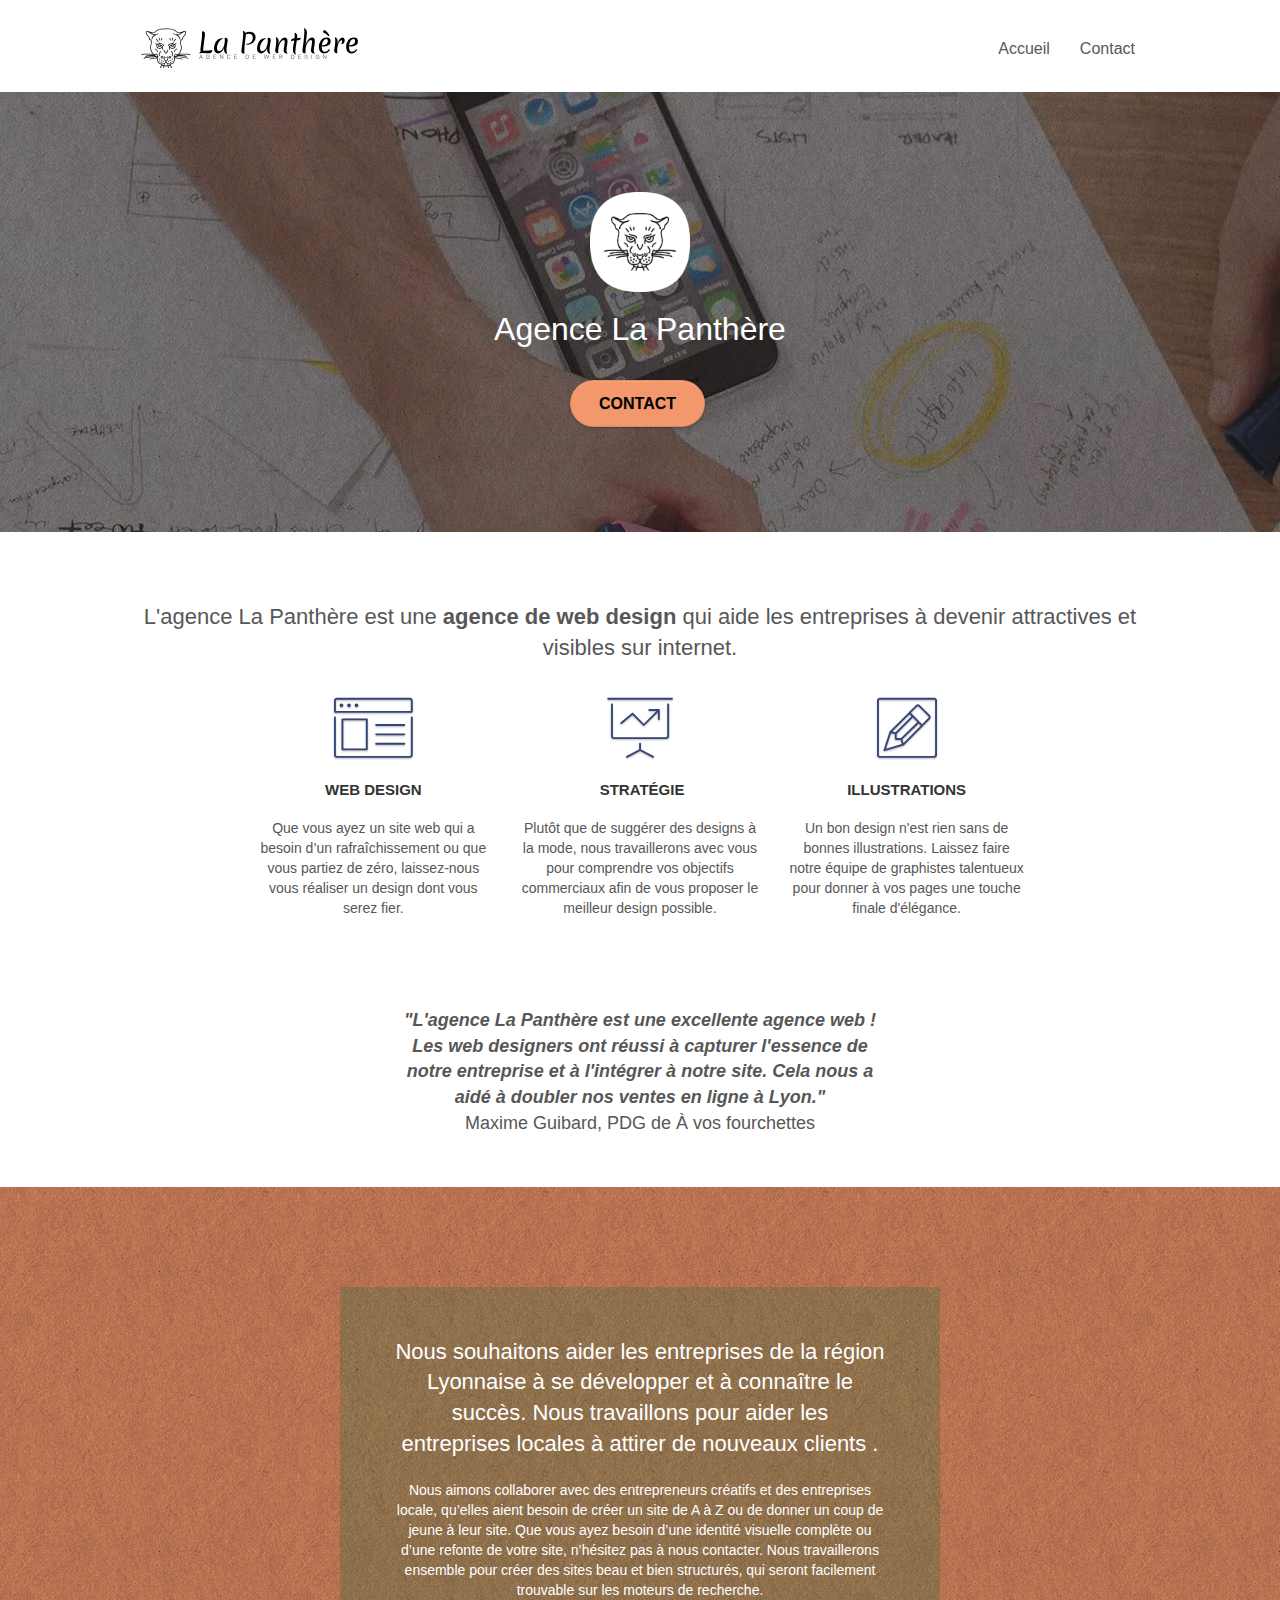
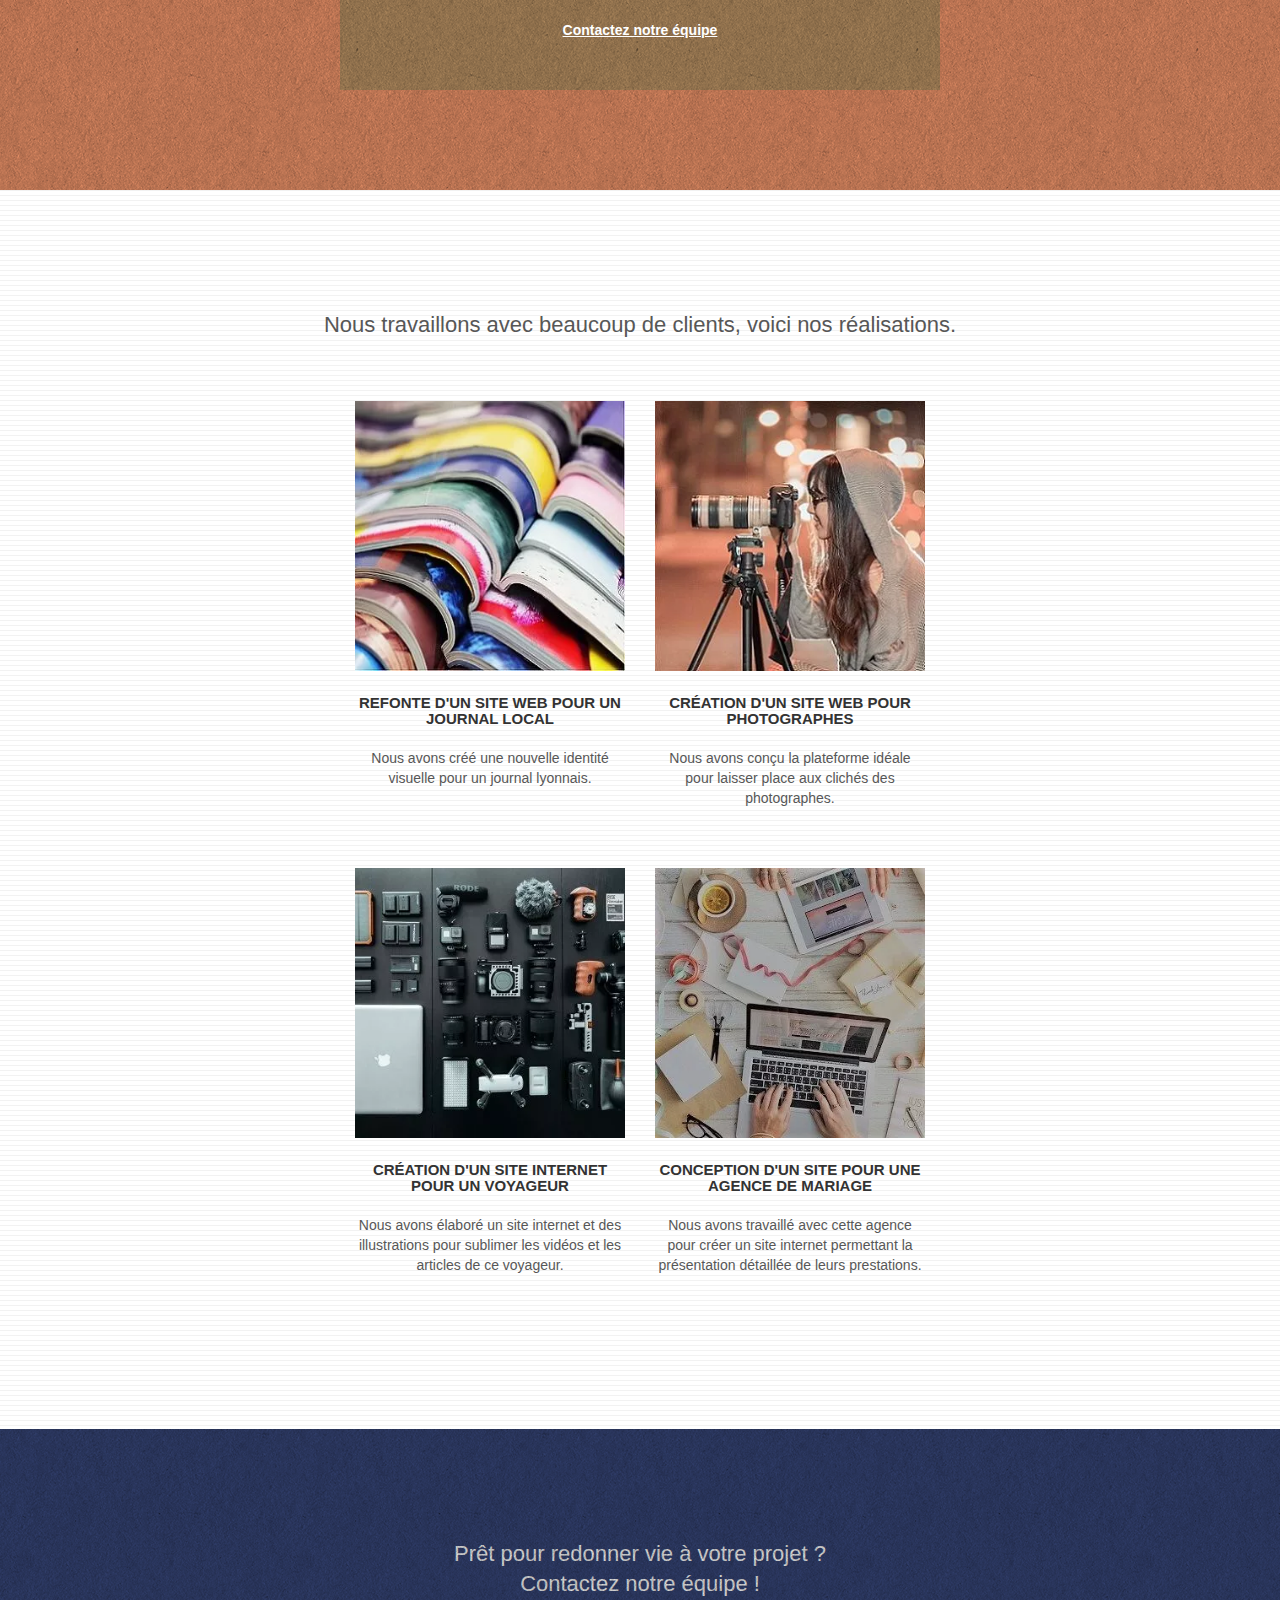
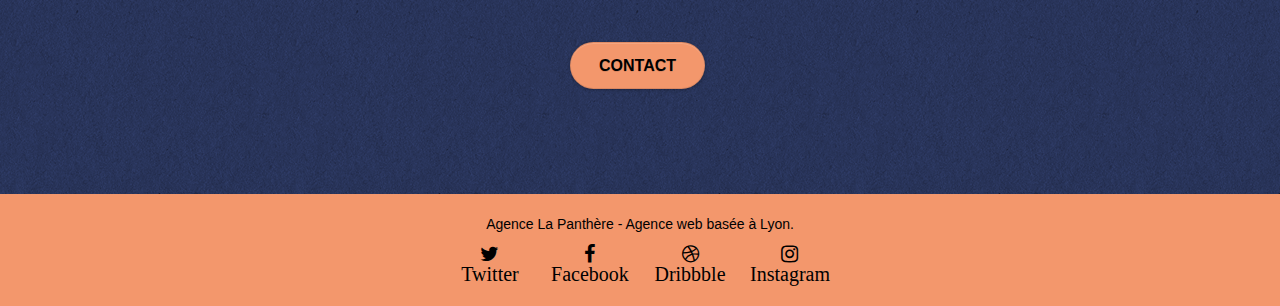
<file: index.html>
<!doctype html>
<html lang="fr">

<head>
	<meta charset="utf-8">
	<meta name="description"
		content="Vous avez un site web qui a besoin d'une nouvelle identité visuelle ? Vous partez de zéro ?
		Laissez l'agence La Panthère située à Lyon spécialisé en stratégie web vous aider a amélioré votre visibilité sur le net.">
	<meta name="viewport" content="width=device-width, initial-scale=1.0, viewport-fit=cover">
	<link rel="shortcut icon" type="image/png" href="favicon.jpg">

	<link rel="stylesheet" type="text/css" href="./css/bootstrap.css">
	<link rel="stylesheet" type="text/css" href="style.css">
	<link rel="stylesheet" type="text/css" href="./css/font-awesome.css">
	<link rel="stylesheet" type="text/css" href="./css/et-line.css">

	<title>La Panthère</title>


	<!-- Analytics -->
	<!-- Global site tag (gtag.js) - Google Analytics -->
	<!-- <script async src="https://www.googletagmanager.com/gtag/js?id=G-0QN0PF0WG7"></script>
	<script>
		window.dataLayer = window.dataLayer || [];
		function gtag() { dataLayer.push(arguments); }
		gtag('js', new Date());

		gtag('config', 'G-0QN0PF0WG7');
	</script> -->
	<!-- Analytics END -->

</head>

<body>
	<!-- Principal conteneur -->
	<div class="page-container">

		<!-- bloc-0 -->
		<div class="bloc bgc-white l-bloc " id="bloc-0">
			<div class="container bloc-sm">
				<nav class="navbar row">
					<div class="navbar-header">
						<a class="navbar-brand" href="index.html"><img src="img/agence-la-panthere-monochrome.svg"
								alt="logo agence web design Lyon" height="40" /></a>
						<button id="nav-toggle" type="button" class="ui-navbar-toggle navbar-toggle"
							data-toggle="collapse" data-target=".navbar-1">
							<span class="sr-only">Toggle navigation</span><span class="icon-bar"></span><span
								class="icon-bar"></span><span class="icon-bar"></span>
						</button>
					</div>
					<div class="collapse navbar-collapse navbar-1 special-dropdown-nav">
						<ul class="site-navigation nav navbar-nav">
							<li>
								<a href="index.html">Accueil</a>
							</li>
							<li>
							</li>
							<li>
								<a href="contact.html">Contact</a>
							</li>
						</ul>
					</div>
				</nav>
			</div>
		</div>
		<!-- bloc-0 END -->

		<!-- bloc-1-presentation -->
		<div class="bloc bgc-dark-slate-blue bg-banniere d-bloc bg-t-edge bloc-bg-texture texture-paper b-parallax"
			id="bloc-1-hero">
			<div class="container bloc-lg">
				<div class="row tight-width-whitespace">
					<div class="col-sm-12">
						<img src="img/logo.png" class="center-block image-resize-mode" width="100"
							alt="Agence La Panthère, agence web Lyon" />
						<h1 class="text-center hero-bloc-text tc-white ">
							Agence La Panthère
						</h1>
						<div class="text-center">
							<a href="contact.html" class="btn btn-lg btn-clean btn-rd cta-hero btn-atomic-tangerine"
								id="cta-hero">Contact</a>
						</div>
					</div>
				</div>
			</div>
		</div>
		<!-- bloc-1-presentation END -->

		<!-- bloc-2-services -->
		<div class="bloc bgc-white l-bloc" id="bloc-2-services">
			<div class="container bloc-md">
				<div class="row">
					<div class="col-sm-12 text-center">
						<h2 class="bloc__title-h2">
							L'agence La Panthère est une
							<strong>agence de web design</strong>
							qui aide les entreprises à devenir
							attractives et visibles sur internet.
						</h2>
					</div>
				</div>
				<div class="row voffset-lg med-width-whitespace">
					<div class="col-sm-4">
						<div class="text-center">
							<span class="et-icon-browser sm-shadow icon-dark-slate-blue icons icon-lg"></span>
						</div>
						<h3 class="mg-md text-center">
							Web design
						</h3>
						<p class="text-center ">
							Que vous ayez un site web qui a besoin d&rsquo;un rafraîchissement ou que vous partiez de
							zéro, laissez-nous vous réaliser un design dont vous serez fier.
						</p>
					</div>
					<div class="col-sm-4">
						<div class="text-center">
							<span class="et-icon-presentation sm-shadow icon-dark-slate-blue icons icon-lg"></span>
						</div>
						<h3 class="mg-md text-center">
							&nbsp;Stratégie
						</h3>
						<p class="text-center ">
							Plutôt que de suggérer des designs à la mode, nous travaillerons avec vous pour comprendre
							vos objectifs commerciaux afin de vous proposer le meilleur design possible.<br>
						</p>
					</div>
					<div class="col-sm-4">
						<div class="text-center">
							<span class="et-icon-edit sm-shadow icon-dark-slate-blue icons icon-lg"></span>
						</div>
						<h3 class="mg-md text-center">
							Illustrations
						</h3>
						<p class="text-center ">
							Un bon design n'est rien sans de bonnes illustrations. Laissez faire notre équipe de
							graphistes talentueux pour donner à vos pages une touche finale d'élégance.
						</p>
					</div>
				</div>
				<div class="row voffset-lg voffset">
					<div class="col-xs-12 col-md-8 col-md-offset-2 text-center">
						<p class="citation">
							<span>"L'agence La Panthère est une excellente agence web !
								Les web designers ont réussi à capturer l'essence de
								notre entreprise et à l'intégrer à notre site.
								Cela nous a aidé à doubler nos ventes en ligne à Lyon."</span> <br>
							Maxime Guibard, PDG de À vos fourchettes
						</p>

					</div>
				</div>
			</div>
		</div>
		<!-- bloc-2-services END -->

		<!-- bloc-3-what-i-do -->

		<div class="bloc tc-white bgc-atomic-tangerine bg-presentation d-bloc bloc-bg-texture texture-paper b-parallax"
			id="bloc-3-what-i-do">
			<div class="container bloc-lg">
				<div class="row tight-width-whitespace black-background">
					<div class="col-sm-12">
						<h2 class="mg-md text-center tc-white">
							Nous souhaitons aider les entreprises de la région Lyonnaise à se développer et à connaître
							le succès. Nous travaillons pour aider les entreprises locales à attirer de nouveaux clients
							.<br>
						</h2>
						<p class="text-center white">
							Nous aimons collaborer avec des entrepreneurs créatifs et des entreprises locale, qu’elles
							aient besoin de créer un site de A à Z ou de donner un coup de jeune à leur site. Que vous
							ayez besoin d’une identité visuelle complète ou d’une refonte de votre site, n’hésitez pas à
							nous contacter. Nous travaillerons ensemble pour créer des sites beau et bien structurés,
							qui seront facilement trouvable sur les moteurs de recherche. <br><br><a
								class="ltc-white bold-link" href="contact.html">Contactez notre équipe</a><br>
						</p>
					</div>
				</div>
			</div>
		</div>
		<!-- bloc-3-what-i-do END -->

		<!-- bloc-4-portfolio -->
		<div class="bloc bgc-white bg-lines-h2-bg bg-repeat l-bloc" id="bloc-4-portfolio">
			<div class="container bloc-lg">
				<div class="row">
					<div class="col-sm-12 text-center">
						<h2 class="portfolio__title-h2">
							Nous travaillons avec beaucoup de clients,
							voici nos réalisations.
						</h2>
					</div>
				</div>
				<div class="row tight-width-whitespace portfolio-row">
					<div class="col-sm-6">
						<a href="#" data-lightbox="img/1.webp" data-gallery-id="gallery-1"
							data-caption="Refonte d'un site web pour un journal local" data-frame="snapshot-lb"><img
								src="img/1.webp" alt="image refonte site web journal"
								class="img-responsive portfolio-thumb" /></a>
						<h3 class="mg-md text-center">
							Refonte d'un site web pour un journal local
						</h3>
						<p class="text-center">
							Nous avons créé une nouvelle identité visuelle pour un journal lyonnais.
						</p>
					</div>
					<div class="col-sm-6">
						<a href="#" data-lightbox="img/2.webp" data-gallery-id="gallery-1"
							data-caption="Création d'un site web pour photographes" data-frame="snapshot-lb"><img
								src="img/2.webp" class="img-responsive portfolio-thumb"
								alt="image Création d'un site web pour photographes" /></a>
						<h3 class="mg-md text-center">
							Création d'un site web pour photographes
						</h3>
						<p class="text-center">
							Nous avons conçu la plateforme idéale pour laisser place aux clichés des photographes.
						</p>
					</div>
				</div>
				<div class="row tight-width-whitespace portfolio-row">
					<div class="col-sm-6">
						<a href="#" data-lightbox="img/3.webp" data-gallery-id="gallery-1"
							data-caption="Création d'un site internet pour un voyageur" data-frame="snapshot-lb"><img
								src="img/3.webp" class="img-responsive portfolio-thumb"
								alt="image Création d'un site web pour voyageur" /></a>
						<h3 class="mg-md text-center">
							Création d'un site internet pour un voyageur
						</h3>
						<p class="text-center">
							Nous avons élaboré un site internet et des illustrations pour sublimer les vidéos et les
							articles de ce voyageur.
						</p>
					</div>
					<div class="col-sm-6">
						<a href="#" data-lightbox="img/4.webp" data-gallery-id="gallery-1"
							data-caption="Conception d'un site pour une agence de mariage" data-frame="snapshot-lb"><img
								src="img/4.webp" class="img-responsive portfolio-thumb"
								alt="image Création d'un site web pour agence de mariage" /></a>
						<h3 class="mg-md text-center">
							Conception d'un site pour une agence de mariage
						</h3>
						<p class="text-center">
							Nous avons travaillé avec cette agence pour créer un site internet permettant la
							présentation détaillée de leurs prestations.
						</p>
					</div>
				</div>
			</div>
		</div>
		<!-- bloc-4-portfolio END -->

		<!-- bloc-5-cta -->
		<div class="bloc bgc-dark-slate-blue bg-banniere d-bloc bloc-bg-texture texture-paper b-parallax"
			id="bloc-5-cta">
			<div class="container bloc-lg">
				<div class="row">
					<h2 class="mg-md text-center tc-white">
						Prêt pour redonner vie à votre projet ?<br>Contactez notre équipe !
					</h2>
					<div class="col-sm-12 text-center">
						<a href="contact.html"
							class="btn btn-atomic-tangerine btn-clean btn-rd btn-lg cta-hero">Contact</a>
					</div>
				</div>
			</div>
		</div>
		<!-- bloc-5-cta END -->

		<!-- Footer - bloc-8 -->
		<footer class="bloc bgc-atomic-tangerine d-bloc" id="bloc-8">
			<div class="container bloc-sm">
				<div class="row">
					<div class="col-sm-12">
						<p class="text-center white">
							Agence La Panthère - Agence web basée à Lyon.<br />
						</p>
						<div class="row row-no-gutters social">
							<div class="col-sm-3">
								<div class="text-center">
									<a class="social" href="https://twitter.com/?lang=fr"><span
											class="fa fa-twitter icon-md" title="Twitter"><BR>Twitter</span></a>
								</div>
							</div>
							<div class="col-sm-3">
								<div class="text-center">
									<a class="social" href="https://www.facebook.com/"><span
											class="fa fa-facebook icon-md" title="Facebook"><BR>Facebook</span></a>
								</div>
							</div>
							<div class="col-sm-3">
								<div class="text-center">
									<a class="social" href="dribbble.com"><span class="fa fa-dribbble icon-md"
											title="Dribbble"><BR>Dribbble</span></a>
								</div>
							</div>
							<div class="col-sm-3">
								<div class="text-center">
									<a class="social" href="https://www.instagram.com/?hl=fr"><span
											class="fa fa-instagram icon-md" title="Instagram"><BR>Instagram</span></a>
								</div>
							</div>
						</div>
					</div>
				</div>
			</div>
		</footer>
		<!-- Footer - bloc-8 END -->

	</div>
	<!-- Principal conteneur END -->

	<script src="./js/jquery-2.1.0.js"></script>
	<script src="./js/bootstrap.js"></script>
	<script src="./js/blocs.js"></script>
	<script src="./js/jquery.touchSwipe.js" defer></script>
	<script src="./js/gmaps.js"></script>

</body>

</html>
</file>
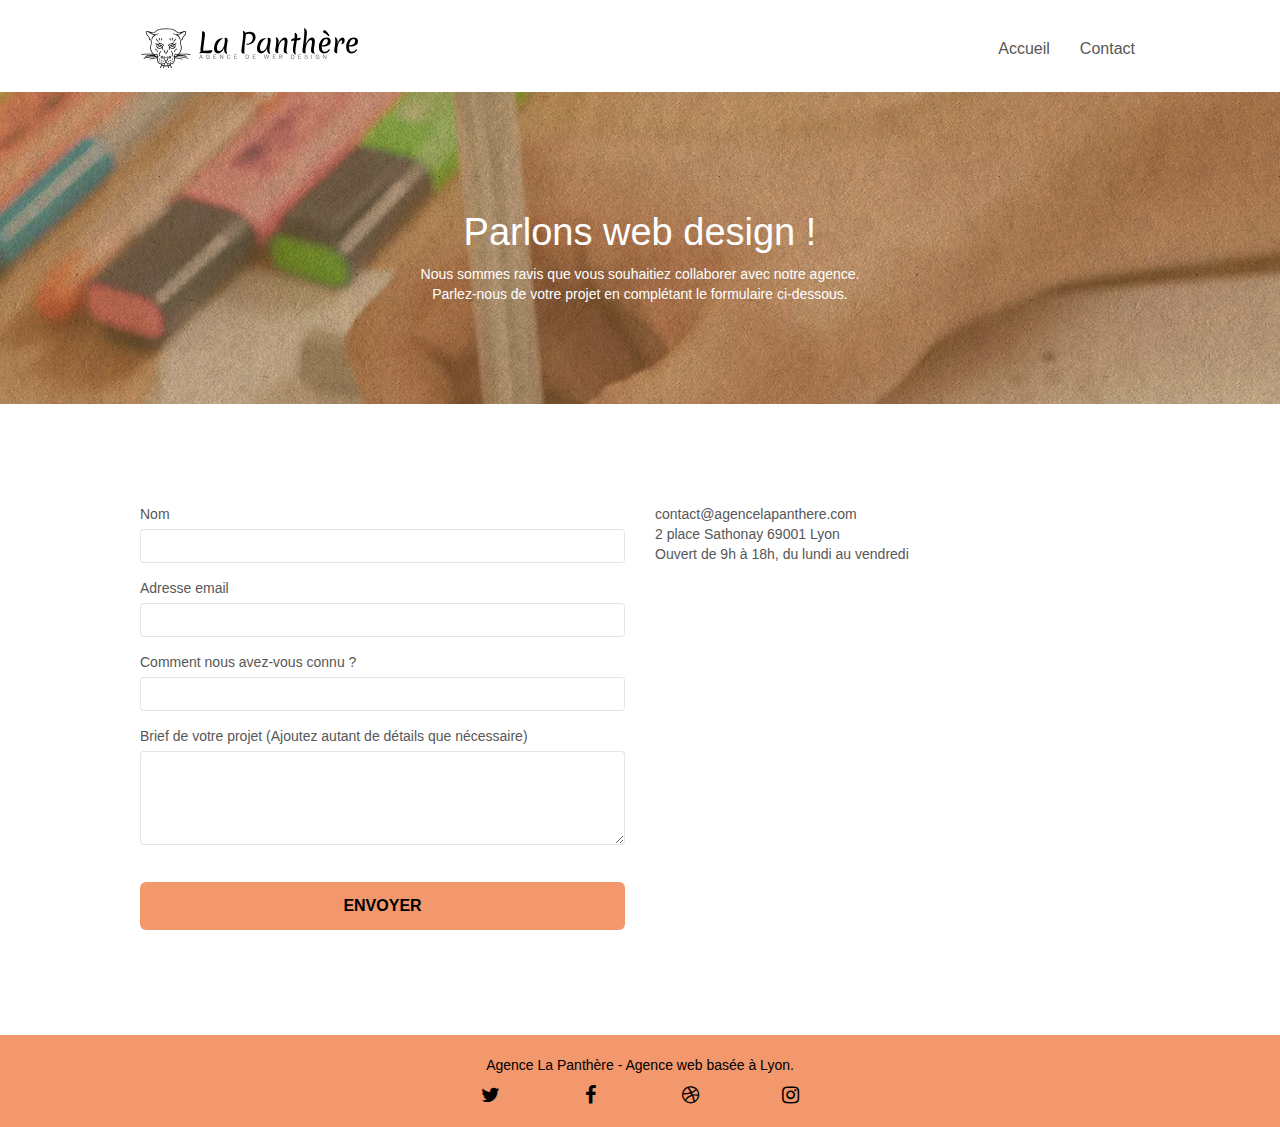
<file: contact.html>
<!doctype html>
<html lang="fr">

<head>
	<meta charset="utf-8">
	<meta name="description"
		content="Vous avez un site web qui a besoin d'une nouvelle identité visuelle ? Vous partiez de zéro ?
		Laissez l'agence La Panthère située à Lyon spécialisé en stratégie web vous aider a amélioré votre visibilité sur le net.">
	<meta name="robots" content="noindex">
	<meta name="viewport" content="width=device-width, initial-scale=1.0, viewport-fit=cover">
	<link rel="shortcut icon" type="image/png" href="favicon.jpg">

	<link rel="stylesheet" type="text/css" href="./css/bootstrap.css">
	<link rel="stylesheet" type="text/css" href="style.css">
	<link rel="stylesheet" type="text/css" href="./css/font-awesome.css">
	<link rel="stylesheet" type="text/css" href="./css/et-line.css">

	<title>La Panthère</title>

	<!-- Analytics -->
	<!-- <script async src="https://www.googletagmanager.com/gtag/js?id=G-0QN0PF0WG7"></script>
	<script>
		window.dataLayer = window.dataLayer || [];
		function gtag() { dataLayer.push(arguments); }
		gtag('js', new Date());

		gtag('config', 'G-0QN0PF0WG7');
	</script> -->
	<!-- Analytics END -->

</head>

<body>
	<!-- Principal conteneur -->
	<div class="page-container">

		<!-- bloc-0 -->
		<div class="bloc bgc-white l-bloc " id="bloc-0">
			<div class="container bloc-sm">
				<nav class="navbar row">
					<div class="navbar-header">
						<a class="navbar-brand" href="index.html"><img src="img/agence-la-panthere-monochrome.svg"
								alt="atlanta web design logo" height="40" /></a>
						<button id="nav-toggle" type="button" class="ui-navbar-toggle navbar-toggle"
							data-toggle="collapse" data-target=".navbar-1">
							<span class="sr-only">Toggle navigation</span><span class="icon-bar"></span><span
								class="icon-bar"></span><span class="icon-bar"></span>
						</button>
					</div>
					<div class="collapse navbar-collapse navbar-1 special-dropdown-nav">
						<ul class="site-navigation nav navbar-nav">
							<li>
								<a href="index.html">Accueil</a>
							</li>
							<li>
							</li>
							<li>
								<a href="contact.html">Contact</a>
							</li>
						</ul>
					</div>
				</nav>
			</div>
		</div>
		<!-- bloc-0 END -->

		<!-- bloc-6 -->
		<div class="bloc tc-white bgc-atomic-tangerine bg-presentation d-bloc bloc-bg-texture texture-paper b-parallax"
			id="bloc-6">
			<div class="container bloc-lg">
				<div class="row">
					<div class="col-sm-12">
						<h1 class="text-center hero-bloc-text tc-white">
							Parlons web design !
						</h1>
						<p class="text-center mg-lg tc-white tight-width-whitespace">
							Nous sommes ravis que vous souhaitiez collaborer avec notre agence.<br>
							Parlez-nous de votre projet en complétant le formulaire ci-dessous.
						</p>
					</div>
				</div>
			</div>
		</div>
		<!-- bloc-6 END -->

		<!-- bloc-7 -->
		<div class="bloc bgc-white l-bloc" id="bloc-7">
			<div class="container bloc-lg">
				<div class="row">
					<div class="col-sm-6">
						<form id="form_1">
							<div class="form-group">
								<label>
									Nom
								</label>
								<input id="name" class="form-control" required />
							</div>
							<div class="form-group">
								<label>
									Adresse email
								</label>
								<input id="email" class="form-control" type="email" required />
							</div>
							<div class="form-group">
								<label>
									Comment nous avez-vous connu ?
								</label>
								<input class="form-control" type="email" required id="input_504" />
							</div>
							<div class="form-group">
								<label>
									Brief de votre projet (Ajoutez autant de détails que nécessaire)<br>
								</label><textarea id="message" class="form-control" rows="4" cols="50"
									required></textarea>
							</div>
							<button class="bloc-button btn btn-lg btn-block cta-hero btn-atomic-tangerine"
								type="submit">
								Envoyer
							</button>
						</form>
					</div>
					<div class="col-sm-6">
						<p>
							contact@agencelapanthere.com<br>2 place Sathonay 69001 Lyon<br>Ouvert de 9h à 18h, du lundi
							au vendredi<br>
						</p>
					</div>
				</div>
			</div>
		</div>
		<!-- bloc-7 END -->

		<!-- ScrollToTop Button -->
		<a class="bloc-button btn btn-d scrollToTop" onclick="scrollToTarget('1')"><span
				class="fa fa-chevron-up"></span></a>
		<!-- ScrollToTop Button END-->


		<!-- Footer - bloc-8 -->
		<div class="bloc bgc-atomic-tangerine d-bloc" id="bloc-8">
			<div class="container bloc-sm">
				<div class="row">
					<div class="col-sm-12">
						<p class="text-center white">
							Agence La Panthère - Agence web basée à Lyon.<br>
						</p>
						<div class="row row-no-gutters social">
							<div class="col-sm-3">
								<div class="text-center">
									<a class="social" href="index.html"><span class="fa fa-twitter icon-md"></span></a>
								</div>
							</div>
							<div class="col-sm-3">
								<div class="text-center">
									<a class="social" href="index.html"><span class="fa fa-facebook icon-md"></span></a>
								</div>
							</div>
							<div class="col-sm-3">
								<div class="text-center">
									<a class="social" href="index.html"><span class="fa fa-dribbble icon-md"></span></a>
								</div>
							</div>
							<div class="col-sm-3">
								<div class="text-center">
									<a class="social" href="index.html"><span
											class="fa fa-instagram icon-md"></span></a>
								</div>
							</div>
						</div>
					</div>
				</div>
			</div>
		</div>
		<!-- Footer - bloc-8 END -->

	</div>
	<!-- Principal conteneur END -->

	<script src="./js/jquery-2.1.0.js"></script>
	<script src="./js/bootstrap.js"></script>
	<script src="./js/blocs.js"></script>
	<script src="./js/jquery.touchSwipe.js" defer></script>
	<script src="./js/gmaps.js"></script>

</body>

</html>
</file>
<file: style.css>
body {
    margin: 0;
    padding: 0;
    background: #FFF;
    overflow-x: hidden;
    -webkit-font-smoothing: antialiased;
    -moz-osx-font-smoothing: grayscale;
}

a,
button {
    transition: all .3s ease-in-out;
    outline: none !important;
}

a:hover {
    text-decoration: none;
    cursor: pointer;
}

#page-loading-blocs-notifaction {
    position: fixed;
    top: 0;
    bottom: 0;
    width: 100%;
    z-index: 100000;
    background: #FFFFFF url("img/pageload-spinner.gif") no-repeat center center;
}

.bloc {
    width: 100%;
    clear: both;
    background: 50% 50% no-repeat;
    padding: 0 50px;
    -webkit-background-size: cover;
    -moz-background-size: cover;
    -o-background-size: cover;
    background-size: cover;
    position: relative;
}

.bloc .container {
    padding-left: 0;
    padding-right: 0;
}

.bloc-lg {
    padding: 100px 50px;
}

.bloc-md {
    padding: 50px;
}

.bloc-sm {
    padding: 20px 50px;
}

.bg-center,
.bg-l-edge,
.bg-r-edge,
.bg-t-edge,
.bg-b-edge,
.bg-tl-edge,
.bg-bl-edge,
.bg-tr-edge,
.bg-br-edge,
.bg-repeat {
    -webkit-background-size: auto !important;
    -moz-background-size: auto !important;
    -o-background-size: auto !important;
    background-size: auto !important;
}

.bg-repeat {
    background: repeat;
}

.bg-t-edge {
    background: top no-repeat;
}

.bloc-bg-texture::before {
    content: "";
    background-size: 2px 2px;
    position: absolute;
    top: 0;
    bottom: 0;
    left: 0;
    right: 0;
}

.texture-paper::before {
    background: url("img/texture-paper.webp");
    background-size: 280px 280px;
}

.b-parallax {
    background-attachment: fixed;
}

.d-bloc {
    color: rgba(255, 255, 255, .7);
}

.d-bloc button:hover {
    color: rgba(255, 255, 255, .9);
}

.d-bloc .icon-round,
.d-bloc .icon-square,
.d-bloc .icon-rounded,
.d-bloc .icon-semi-rounded-a,
.d-bloc .icon-semi-rounded-b {
    border-color: rgba(255, 255, 255, .9);
}

.d-bloc .divider-h span {
    border-color: rgba(255, 255, 255, .2);
}

.d-bloc .a-btn,
.d-bloc .navbar a,
.d-bloc .navbar-brand,
.d-bloc a .icon-sm,
.d-bloc a .icon-md,
.d-bloc a .icon-lg,
.d-bloc a .icon-xl,
.d-bloc h1 a,
.d-bloc h2 a,
.d-bloc h3 a,
.d-bloc h4 a,
.d-bloc h5 a,
.d-bloc h6 a,
.d-bloc p a {
    color: rgb(0, 0, 0);
}

.d-bloc .a-btn:hover,
.d-bloc .navbar a:hover,
.d-bloc .navbar-brand:hover,
.d-bloc a:hover .icon-sm,
.d-bloc a:hover .icon-md,
.d-bloc a:hover .icon-lg,
.d-bloc a:hover .icon-xl,
.d-bloc h1 a:hover,
.d-bloc h2 a:hover,
.d-bloc h3 a:hover,
.d-bloc h4 a:hover,
.d-bloc h5 a:hover,
.d-bloc h6 a:hover,
.d-bloc p a:hover {
    color: rgb(255, 255, 255);
}

.d-bloc .navbar-toggle .icon-bar {
    background: rgba(255, 255, 255, 1);
}

p.text-center:nth-child(1) {
    color: #000 !important;
}

.d-bloc .btn-wire,
.d-bloc .btn-wire:hover {
    color: rgba(255, 255, 255, 1);
    border-color: rgba(255, 255, 255, 1);
}

.d-bloc .panel {
    color: rgba(0, 0, 0, .5);
}

.d-bloc .panel button:hover {
    color: rgba(0, 0, 0, .7);
}

.d-bloc .panel icon {
    border-color: rgba(0, 0, 0, .7);
}

.d-bloc .panel .divider-h span {
    border-color: rgba(0, 0, 0, .1);
}

.d-bloc .panel .a-btn {
    color: rgba(0, 0, 0, .6);
}

.d-bloc .panel .a-btn:hover {
    color: rgba(0, 0, 0, 1);
}

.d-bloc .panel .btn-wire,
.d-bloc .panel .btn-wire:hover {
    color: rgba(0, 0, 0, .7);
    border-color: rgba(0, 0, 0, .3);
}

.d-bloc .panel,
.l-bloc {
    color: rgba(0, 0, 0, .5);
}

.d-bloc .panel button:hover,
.l-bloc button:hover {
    color: rgba(0, 0, 0, .7);
}

.l-bloc .icon-round,
.l-bloc .icon-square,
.l-bloc .icon-rounded,
.l-bloc .icon-semi-rounded-a,
.l-bloc .icon-semi-rounded-b {
    border-color: rgba(0, 0, 0, .7);
}

.d-bloc .panel .divider-h span,
.l-bloc .divider-h span {
    border-color: rgba(0, 0, 0, .1);
}

.d-bloc .panel .a-btn,
.l-bloc .a-btn,
.l-bloc .navbar a,
.l-bloc .navbar-brand,
.l-bloc a .icon-sm,
.l-bloc a .icon-md,
.l-bloc a .icon-lg,
.l-bloc a .icon-xl,
.l-bloc h1 a,
.l-bloc h2 a,
.l-bloc h3 a,
.l-bloc h4 a,
.l-bloc h5 a,
.l-bloc h6 a,
.l-bloc p a {
    color: rgba(0, 0, 0, .6);
}

.d-bloc .panel .a-btn:hover,
.l-bloc .a-btn:hover,
.l-bloc .navbar a:hover,
.l-bloc .navbar-brand:hover,
.l-bloc a:hover .icon-sm,
.l-bloc a:hover .icon-md,
.l-bloc a:hover .icon-lg,
.l-bloc a:hover .icon-xl,
.l-bloc h1 a:hover,
.l-bloc h2 a:hover,
.l-bloc h3 a:hover,
.l-bloc h4 a:hover,
.l-bloc h5 a:hover,
.l-bloc h6 a:hover,
.l-bloc p a:hover {
    color: rgba(0, 0, 0, 1);
}

.l-bloc .navbar-toggle .icon-bar {
    color: rgba(0, 0, 0, .6);
}

.d-bloc .panel .btn-wire,
.d-bloc .panel .btn-wire:hover,
.l-bloc .btn-wire,
.l-bloc .btn-wire:hover {
    color: rgba(0, 0, 0, .7);
    border-color: rgba(0, 0, 0, .3);
}

.voffset {
    margin-top: 30px;
}

.voffset-lg {
    margin-top: 80px;
}

.row-no-gutters {
    margin-right: 0;
    margin-left: 0;
}

.row.row-no-gutters>[class^="col-"],
.row.row-no-gutters>[class*=" col-"] {
    padding-right: 0;
    padding-left: 0;
}

#bloc-1-hero h1 {
    font-size: 32px;
}

.navbar {
    margin-bottom: 0;
    z-index: 1;
}

.navbar-brand {
    height: auto;
    padding: 3px 15px;
    font-size: 25px;
    font-weight: normal;
    font-weight: 600;
    line-height: 44px;
}

.navbar-brand img {
    max-height: 200px;
    margin: 0 5px 0 0;
    display: inline;
}

.navbar-brand img[src$=svg] {
    min-width: 100px;
}

.nav-center .navbar-brand img {
    margin: 0;
}

.navbar .nav {
    padding-top: 2px;
    margin-right: -16px;
    float: right;
    z-index: 1;
}

.nav>li {
    float: left;
    margin-top: 4px;
    font-size: 16px;
}

.navbar-nav .open .dropdown-menu>li>a {
    text-align: inherit;
}

.navbar-toggle {
    margin: 10px 10px 0 0;
    border: 0px;
}

.navbar-toggle:hover {
    background: transparent !important;
}

.navbar-toggle .icon-bar {
    background-color: rgba(0, 0, 0, .5);
    width: 26px;
}

.nav-invert .navbar .nav {
    float: left;
}

.nav-invert .navbar-header,
.nav-invert .navbar-brand {
    float: right;
    position: relative;
    z-index: 2;
}

@media (min-width: 768px) {
    .site-navigation {
        position: absolute;
        top: 50%;
        right: 20px;
        transform: translate(0, -50%);
        -webkit-transform: translateY(-50%);
    }

    .nav>li .dropdown-menu a,
    .nav>li .dropdown-menu a:hover {
        color: #484848;
    }

    .nav-invert .site-navigation {
        left: 0;
        right: 0;
    }

    .nav-center {
        text-align: center;
    }

    .nav-center .navbar-header {
        width: 100%;
    }

    .nav-center .navbar-header,
    .nav-center .navbar-brand,
    .nav-center .nav>li {
        float: none;
        display: inline-block;
    }

    .nav-center .site-navigation {
        position: relative;
        width: 100%;
        right: 0;
        margin-right: 0px;
        margin-top: 20px;
    }

    .nav-center.mini-nav .navbar-toggle {
        float: none;
        margin: 10px auto 0;
    }
}

.nav>li>.dropdown a {
    background: none !important;
    display: block;
    padding: 14px 15px;
}

nav .caret {
    margin: 0 5px;
}

.dropdown-menu .dropdown-menu {
    top: -8px;
    left: 100%;
}

.dropdown-menu .dropmenu-flow-right {
    top: 100%;
    left: 0;
    margin-left: -1px;
    border-top-left-radius: 0;
    border-top-right-radius: 0;
}

.dropdown-menu .dropdown span {
    border: 4px solid black;
    border-top-color: transparent;
    border-right-color: transparent;
    border-bottom-color: transparent;
    margin: 6px -5px 0 0 !important;
    float: right;
}

.mg-md {
    margin-top: 10px;
    margin-bottom: 20px;
}

.mg-lg {
    margin-top: 10px;
    margin-bottom: 40px;
}

.btn {
    margin: 0 5px 5px 0;
}

.btn.pull-right {
    margin: 0 0 5px 5px;
}

.btn-d,
.btn-d:hover,
.btn-d:focus {
    color: #FFF;
    background: rgba(0, 0, 0, .3);
}

button {
    outline: none !important;
}

.btn-rd {
    border-radius: 40px;
}

.btn-clean {
    border: 1px solid rgba(0, 0, 0, .08);
    border-bottom-color: rgba(0, 0, 0, .1);
    text-shadow: 0 1px 0 rgba(0, 0, 1, .1);
    box-shadow: 0 1px 3px rgba(0, 0, 1, .25), inset 0 1px 0 0 rgba(255, 255, 255, .15);
}

.icon-md {
    font-size: 20px !important;
}

.icon-lg {
    font-size: 60px !important;
}

.sm-shadow {
    text-shadow: 0 1px 2px rgba(0, 0, 0, .3);
}

.panel-sq,
.panel-sq .panel-heading,
.panel-sq .panel-footer {
    border-radius: 0;
}

.panel-rd {
    border-radius: 30px;
}

.panel-rd .panel-heading {
    border-radius: 29px 29px 0 0;
}

.panel-rd .panel-footer {
    border-radius: 0 0 29px 29px;
}

.form-control {
    border-color: rgba(0, 0, 0, .1);
    box-shadow: none;
}

.scrollToTop {
    width: 40px;
    height: 40px;
    position: fixed;
    bottom: 20px;
    right: 20px;
    opacity: 0;
    z-index: 500;
    transition: all .3s ease-in-out;
}

.citation {
    font-size: 18px;
    max-width: 50rem;
    margin: auto;
}

.citation span {
    font-weight: bold;
    font-style: italic;
}

.scrollToTop span {
    margin-top: 6px;
}

.showScrollTop {
    font-size: 14px;
    opacity: 1;
}

a[data-lightbox] {
    position: relative;
    display: block;
    text-align: center;
}

a[data-lightbox]:hover::before {
    content: "+";
    font-family: "HelveticaNeue-Light", "Helvetica Neue Light", "Helvetica Neue", Helvetica, Arial;
    font-size: 32px;
    width: 50px;
    height: 50px;
    margin-left: -25px;
    border-radius: 50%;
    background: rgba(0, 0, 0, .6);
    color: #FFF;
    font-weight: 100;
    z-index: 1;
    position: absolute;
    top: 50%;
    transform: translateY(-50%);
    -webkit-transform: translateY(-50%);
}

a[data-lightbox]:hover img {
    opacity: 0.6;
    -webkit-animation-fill-mode: none;
    animation-fill-mode: none;
}

#lightbox-modal {
    display: flex;
    align-items: center;
}

#lightbox-modal .modal-dialog {
    width: 90%;
    max-width: 900px;
    margin: 0 auto 0;
}

#lightbox-modal .modal-dialog img {
    max-height: 90vh;
    margin: 0 auto;
}

.lightbox-caption {
    padding: 20px;
    color: #FFF;
    background: rgba(0, 0, 0, .5);
    position: absolute;
    left: 15px;
    right: 15px;
    bottom: 5px;
}

.close-lightbox {
    color: #FFF;
    font-size: 30px;
    position: absolute;
    top: 20px;
    right: 20px;
    z-index: 20;
    background: rgba(0, 0, 0, .5);
    border: none;
    line-height: 30px;
    padding: 0 9px 5px;
    opacity: 0.3;
}

.close-lightbox:hover,
.next-lightbox:hover,
.prev-lightbox:hover {
    opacity: 1.0;
    color: #FFF;
}

.next-lightbox,
.prev-lightbox {
    font-size: 20px;
    color: rgba(255, 255, 255, .9);
    background: rgba(0, 0, 0, .5);
    transition: all .2s ease-in-out;
    position: absolute;
    top: 45%;
    z-index: 1;
    opacity: 0.4;
}

.next-lightbox {
    padding: 6px 8px 1px 13px;
    right: 25px;
}

.prev-lightbox {
    padding: 6px 13px 1px 10px;
    left: 25px;
}

.snapshot-lb .modal-body {
    padding-bottom: 45px;
}

.snapshot-lb .lightbox-caption {
    padding: 0;
    color: rgba(0, 0, 0, .5);
    background: none;
}

h1,
h2,
h3,
h4,
h5,
h6,
p,
label,
.btn,
a {
    font-family: "helvetica";
    font-weight: 400;
    color: #575757 !important;
}

.container {
    max-width: 1000px;
}

.hero-bloc-text {
    font-size: 38px;
}

.hero-bloc-text-sub {
    font-size: 36px;
}

.statement-bloc-text {
    line-height: 26px;
    font-style: italic;
    font-size: 20px;
    text-align: center;
    font-weight: lighter;
    max-width: 520px;
    margin: auto auto auto auto;
}

p {
    font-size: 14px;
}

.tight-width-whitespace {
    max-width: 600px;
    margin: auto auto auto auto;
}

.h1 {
    font-size: 20px;
    font-family: "Open Sans";
}

.cta-hero {
    margin-top: 22px;
    color: #FFFFFF !important;
    text-transform: uppercase;
    padding: 12px 28px 12px 28px;
    font-size: 16px;
    font-weight: 700;
}

.social {
    max-width: 400px;
    margin: auto auto auto auto;
}

h2 {
    font-size: 22px;
    line-height: 1.4em;
}

h3 {
    font-size: 15px;
    text-transform: uppercase;
    font-weight: 700;
    color: #333333 !important;
}

.med-width-whitespace {
    max-width: 800px;
    margin: auto auto auto auto;
    box-shadow: 0px 0px 0px #000000;
}

h1 {
    color: #333333 !important;
}

h4 {
    color: #333333 !important;
}

.icons {
    margin-bottom: 14px;
    margin-top: 24px;
}

.white {
    color: #FFFFFF !important;
}

.portfolio-thumb {
    margin-bottom: 24px;
}

.portfolio-row {
    margin-bottom: 44px;
    margin-top: 50px;
}

.avatar {
    box-shadow: 0px 4px 9px rgba(0, 0, 0, 0.3);
}

.black-background {
    background-color: rgba(165, 147, 99, 0.7);
    padding: 40px 40px 40px 40px;
}

.bold-link {
    font-weight: 900;
    text-decoration: underline !important;
}

.bgc-white {
    background-color: #FFFFFF;
}

.bgc-dark-slate-blue {
    background-color: #364577;
}

.bgc-atomic-tangerine {
    background-color: #F3976C;
}

.tc-white {
    color: #FFFFFF !important;
}

.btn-atomic-tangerine {
    background: #F3976C;
    color: #000000 !important;
}

.btn-atomic-tangerine:hover {
    background: #c27956 !important;
    color: #FFFFFF !important;
}

.ltc-white {
    color: #FFFFFF !important;
}

.ltc-white:hover {
    color: #cccccc !important;
}

.ltc-atomic-tangerine {
    color: #F3976C !important;
}

.ltc-atomic-tangerine:hover {
    color: #c27956 !important;
}

.icon-dark-slate-blue {
    color: #364577 !important;
    border-color: #364577 !important;
}

.bg-dots-bg {
    background-image: url("img/dots-bg.png");
}

.bg-lines-h2-bg {
    background-image: url("img/lines-h2-bg.png");
}

.bg-banniere {
    background-image: url("img/agence-la-panthere.webp");
}

.bg-presentation {
    background-image: url("img/image-de-presentation.webp");
}

@media (max-width: 1024px) {
    .bloc {
        padding-left: 20px;
        padding-right: 20px;
    }

    .bloc.full-width-bloc,
    .bloc-tile-2.full-width-bloc .container,
    .bloc-tile-3.full-width-bloc .container,
    .bloc-tile-4.full-width-bloc .container {
        padding-left: 0;
        padding-right: 0;
    }
}

@media (max-width: 992px) and (min-width: 768px) {
    .navbar .nav {
        max-width: 80%
    }

    .nav-center.navbar .nav {
        max-width: 100%
    }
}

@media only screen and (min-width: 768px) and (max-width: 1024px) and (orientation: landscape) {
    .b-parallax {
        background-attachment: scroll;
    }
}

@media only screen and (min-width: 1024px) and (max-width: 1366px) and (-webkit-min-device-pixel-ratio: 1.5) {
    .b-parallax {
        background-attachment: scroll;
    }
}

@media (max-width: 991px) {
    .container {
        width: 100%;
    }

    .b-parallax {
        background-attachment: scroll;
    }

    .page-container,
    #hero-bloc {
        overflow-x: hidden;
        position: relative;
    }

    .bloc {
        padding-left: 0px;
        padding-right: 0px;
    }

    .bloc-group,
    .bloc-group .bloc {
        display: block;
        width: 100%;
    }

    .bloc-fill-screen .fill-bloc-top-edge,
    .bloc-fill-screen .fill-bloc-bottom-edge {
        padding: 0 20px;
        padding-left: 0px;
        padding-right: 0px;
    }
}

@media (max-width: 767px) {
    .page-container {
        overflow-x: hidden;
        position: relative;
    }

    h1,
    h2,
    h3,
    h4,
    h5,
    h6,
    p,
    #disqus_thread {
        padding-left: 10px !important;
        padding-right: 10px !important;
    }

    .b-parallax {
        background-attachment: scroll;
    }

    .navbar .nav {
        padding-top: 0;
        border-top: 1px solid rgba(0, 0, 0, .2);
        float: none !important;
    }

    .navbar.row {
        margin-left: 0;
        margin-right: 0;
    }

    .site-navigation {
        position: inherit;
        transform: none;
        -webkit-transform: none;
        -ms-transform: none;
    }

    .nav>li {
        margin-top: 0;
        border-bottom: 1px solid rgba(0, 0, 0, .1);
        background: rgba(0, 0, 0, .05);
        text-align: left;
        padding-left: 15px;
        width: 100%;
    }

    .nav>li:hover {
        background: rgba(0, 0, 0, .08);
    }

    .dropdown .dropdown a .caret {
        float: none;
        margin: 5px 0 0 10px !important;
        border: 4px solid black;
        border-bottom-color: transparent;
        border-right-color: transparent;
        border-left-color: transparent;
    }

    #hero-bloc .navbar .nav {
        background: rgba(0, 0, 0, .8);
    }

    #hero-bloc .navbar .nav a {
        color: rgba(255, 255, 255, .6);
    }

    .hero {
        padding: 50px 0;
    }

    .hero-nav {
        left: -1px;
        right: -1px;
    }

    .navbar-collapse {
        padding: 0;
        overflow-x: hidden;
        -webkit-box-shadow: none;
        box-shadow: none;
    }

    .navbar-brand img {
        max-height: 40px;
        width: auto;
    }

    .nav-invert .navbar-header {
        float: none;
        width: 100%;
    }

    .nav-invert .navbar-toggle {
        float: left;
        margin-left: 10px;
    }

    .bloc {
        padding-left: 0;
        padding-right: 0;
    }

    .bloc-xxl,
    .bloc-xl,
    .bloc-lg {
        padding: 40px 0;
    }

    .bloc-sm,
    .bloc-md {
        padding-left: 0;
        padding-right: 0;
    }

    .bloc-tile-2 .container,
    .bloc-tile-3 .container,
    .bloc-tile-4 .container,
    .bloc-fill-screen .fill-bloc-top-edge,
    .bloc-fill-screen .fill-bloc-bottom-edge {
        padding-left: 0;
        padding-right: 0;
    }

    .a-block {
        padding: 0 10px;
    }

    .btn-dwn {
        display: none;
    }

    .voffset {
        margin-top: 5px;
    }

    .voffset-md {
        margin-top: 20px;
    }

    .voffset-lg {
        margin-top: 30px;
    }

    form {
        padding: 5px;
    }

    .close-lightbox {
        display: inline-block;
    }

    .blocsapp-device-iphone5 {
        background-size: 216px 425px;
        padding-top: 60px;
        width: 216px;
        height: 425px;
    }

    .blocsapp-device-iphone5 img {
        width: 180px;
        height: 320px;
    }

    .portfolio__title-h2 {
        max-width: 42rem;
        margin: auto;
    }

    .img-responsive {
        margin: auto;
    }


    @media (max-width: 400px) {
        .bloc {
            padding-left: 0;
            padding-right: 0;
        }
    }

    @media (max-width: 767px) {
        .bloc-mob-center-text {
            text-align: center;
        }
    }
}
</file>
<file: css/et-line.css>
@font-face {
    font-family: et-line;
    src: url(../fonts/et-line.eot);
    src: url(../fonts/et-line.eot?#iefix) format('embedded-opentype'), url(../fonts/et-line.woff) format('woff'), url(../fonts/et-line.ttf) format('truetype'), url(../fonts/et-line.svg#et-line) format('svg');
    font-weight: 400;
    font-style: normal;
    font-display: swap
}

.et-icon-adjustments,
.et-icon-alarmclock,
.et-icon-anchor,
.et-icon-aperture,
.et-icon-attachment,
.et-icon-bargraph,
.et-icon-basket,
.et-icon-beaker,
.et-icon-bike,
.et-icon-book-open,
.et-icon-briefcase,
.et-icon-browser,
.et-icon-calendar,
.et-icon-camera,
.et-icon-caution,
.et-icon-chat,
.et-icon-circle-compass,
.et-icon-clipboard,
.et-icon-clock,
.et-icon-cloud,
.et-icon-compass,
.et-icon-desktop,
.et-icon-dial,
.et-icon-document,
.et-icon-documents,
.et-icon-download,
.et-icon-dribbble,
.et-icon-edit,
.et-icon-envelope,
.et-icon-expand,
.et-icon-facebook,
.et-icon-flag,
.et-icon-focus,
.et-icon-gears,
.et-icon-genius,
.et-icon-gift,
.et-icon-global,
.et-icon-globe,
.et-icon-googleplus,
.et-icon-grid,
.et-icon-happy,
.et-icon-hazardous,
.et-icon-heart,
.et-icon-hotairballoon,
.et-icon-hourglass,
.et-icon-key,
.et-icon-laptop,
.et-icon-layers,
.et-icon-lifesaver,
.et-icon-lightbulb,
.et-icon-linegraph,
.et-icon-linkedin,
.et-icon-lock,
.et-icon-magnifying-glass,
.et-icon-map,
.et-icon-map-pin,
.et-icon-megaphone,
.et-icon-mic,
.et-icon-mobile,
.et-icon-newspaper,
.et-icon-notebook,
.et-icon-paintbrush,
.et-icon-paperclip,
.et-icon-pencil,
.et-icon-phone,
.et-icon-picture,
.et-icon-pictures,
.et-icon-piechart,
.et-icon-presentation,
.et-icon-pricetags,
.et-icon-printer,
.et-icon-profile-female,
.et-icon-profile-male,
.et-icon-puzzle,
.et-icon-quote,
.et-icon-recycle,
.et-icon-refresh,
.et-icon-ribbon,
.et-icon-rss,
.et-icon-sad,
.et-icon-scissors,
.et-icon-scope,
.et-icon-search,
.et-icon-shield,
.et-icon-speedometer,
.et-icon-strategy,
.et-icon-streetsign,
.et-icon-tablet,
.et-icon-target,
.et-icon-telescope,
.et-icon-toolbox,
.et-icon-tools,
.et-icon-tools-2,
.et-icon-trophy,
.et-icon-tumblr,
.et-icon-twitter,
.et-icon-upload,
.et-icon-video,
.et-icon-wallet,
.et-icon-wine {
    font-family: et-line;
    font-style: normal;
    font-weight: 400;
    font-variant: normal;
    text-transform: none;
    line-height: 1;
    -webkit-font-smoothing: antialiased;
    -moz-osx-font-smoothing: grayscale;
    display: inline-block
}

.et-icon-mobile:before {
    content: "\e000"
}

.et-icon-laptop:before {
    content: "\e001"
}

.et-icon-desktop:before {
    content: "\e002"
}

.et-icon-tablet:before {
    content: "\e003"
}

.et-icon-phone:before {
    content: "\e004"
}

.et-icon-document:before {
    content: "\e005"
}

.et-icon-documents:before {
    content: "\e006"
}

.et-icon-search:before {
    content: "\e007"
}

.et-icon-clipboard:before {
    content: "\e008"
}

.et-icon-newspaper:before {
    content: "\e009"
}

.et-icon-notebook:before {
    content: "\e00a"
}

.et-icon-book-open:before {
    content: "\e00b"
}

.et-icon-browser:before {
    content: "\e00c"
}

.et-icon-calendar:before {
    content: "\e00d"
}

.et-icon-presentation:before {
    content: "\e00e"
}

.et-icon-picture:before {
    content: "\e00f"
}

.et-icon-pictures:before {
    content: "\e010"
}

.et-icon-video:before {
    content: "\e011"
}

.et-icon-camera:before {
    content: "\e012"
}

.et-icon-printer:before {
    content: "\e013"
}

.et-icon-toolbox:before {
    content: "\e014"
}

.et-icon-briefcase:before {
    content: "\e015"
}

.et-icon-wallet:before {
    content: "\e016"
}

.et-icon-gift:before {
    content: "\e017"
}

.et-icon-bargraph:before {
    content: "\e018"
}

.et-icon-grid:before {
    content: "\e019"
}

.et-icon-expand:before {
    content: "\e01a"
}

.et-icon-focus:before {
    content: "\e01b"
}

.et-icon-edit:before {
    content: "\e01c"
}

.et-icon-adjustments:before {
    content: "\e01d"
}

.et-icon-ribbon:before {
    content: "\e01e"
}

.et-icon-hourglass:before {
    content: "\e01f"
}

.et-icon-lock:before {
    content: "\e020"
}

.et-icon-megaphone:before {
    content: "\e021"
}

.et-icon-shield:before {
    content: "\e022"
}

.et-icon-trophy:before {
    content: "\e023"
}

.et-icon-flag:before {
    content: "\e024"
}

.et-icon-map:before {
    content: "\e025"
}

.et-icon-puzzle:before {
    content: "\e026"
}

.et-icon-basket:before {
    content: "\e027"
}

.et-icon-envelope:before {
    content: "\e028"
}

.et-icon-streetsign:before {
    content: "\e029"
}

.et-icon-telescope:before {
    content: "\e02a"
}

.et-icon-gears:before {
    content: "\e02b"
}

.et-icon-key:before {
    content: "\e02c"
}

.et-icon-paperclip:before {
    content: "\e02d"
}

.et-icon-attachment:before {
    content: "\e02e"
}

.et-icon-pricetags:before {
    content: "\e02f"
}

.et-icon-lightbulb:before {
    content: "\e030"
}

.et-icon-layers:before {
    content: "\e031"
}

.et-icon-pencil:before {
    content: "\e032"
}

.et-icon-tools:before {
    content: "\e033"
}

.et-icon-tools-2:before {
    content: "\e034"
}

.et-icon-scissors:before {
    content: "\e035"
}

.et-icon-paintbrush:before {
    content: "\e036"
}

.et-icon-magnifying-glass:before {
    content: "\e037"
}

.et-icon-circle-compass:before {
    content: "\e038"
}

.et-icon-linegraph:before {
    content: "\e039"
}

.et-icon-mic:before {
    content: "\e03a"
}

.et-icon-strategy:before {
    content: "\e03b"
}

.et-icon-beaker:before {
    content: "\e03c"
}

.et-icon-caution:before {
    content: "\e03d"
}

.et-icon-recycle:before {
    content: "\e03e"
}

.et-icon-anchor:before {
    content: "\e03f"
}

.et-icon-profile-male:before {
    content: "\e040"
}

.et-icon-profile-female:before {
    content: "\e041"
}

.et-icon-bike:before {
    content: "\e042"
}

.et-icon-wine:before {
    content: "\e043"
}

.et-icon-hotairballoon:before {
    content: "\e044"
}

.et-icon-globe:before {
    content: "\e045"
}

.et-icon-genius:before {
    content: "\e046"
}

.et-icon-map-pin:before {
    content: "\e047"
}

.et-icon-dial:before {
    content: "\e048"
}

.et-icon-chat:before {
    content: "\e049"
}

.et-icon-heart:before {
    content: "\e04a"
}

.et-icon-cloud:before {
    content: "\e04b"
}

.et-icon-upload:before {
    content: "\e04c"
}

.et-icon-download:before {
    content: "\e04d"
}

.et-icon-target:before {
    content: "\e04e"
}

.et-icon-hazardous:before {
    content: "\e04f"
}

.et-icon-piechart:before {
    content: "\e050"
}

.et-icon-speedometer:before {
    content: "\e051"
}

.et-icon-global:before {
    content: "\e052"
}

.et-icon-compass:before {
    content: "\e053"
}

.et-icon-lifesaver:before {
    content: "\e054"
}

.et-icon-clock:before {
    content: "\e055"
}

.et-icon-aperture:before {
    content: "\e056"
}

.et-icon-quote:before {
    content: "\e057"
}

.et-icon-scope:before {
    content: "\e058"
}

.et-icon-alarmclock:before {
    content: "\e059"
}

.et-icon-refresh:before {
    content: "\e05a"
}

.et-icon-happy:before {
    content: "\e05b"
}

.et-icon-sad:before {
    content: "\e05c"
}

.et-icon-facebook:before {
    content: "\e05d"
}

.et-icon-twitter:before {
    content: "\e05e"
}

.et-icon-googleplus:before {
    content: "\e05f"
}

.et-icon-rss:before {
    content: "\e060"
}

.et-icon-tumblr:before {
    content: "\e061"
}

.et-icon-linkedin:before {
    content: "\e062"
}

.et-icon-dribbble:before {
    content: "\e063"
}
</file>
